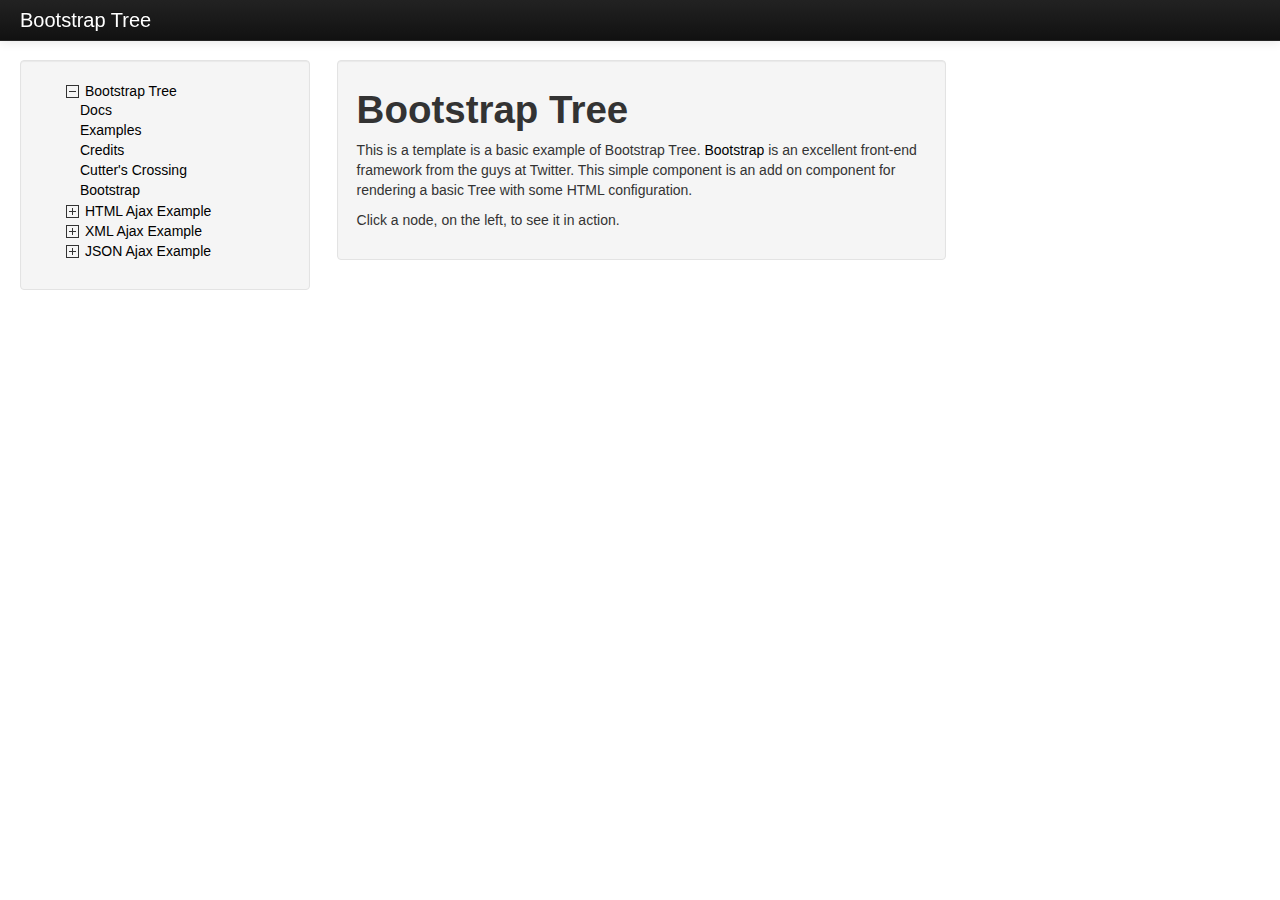
<file: static/assets/bootstrap-tree/index.html>
<!DOCTYPE html>
<html lang="en">
    <head>
        <meta charset="utf-8">
		<title>Bootstrap Tree</title>
		<meta name="viewport" content="width=device-width, initial-scale=1.0">
	    <meta name="description" content="">
	    <meta name="author" content="">
        <link href="bootstrap/css/bootstrap.min.css" rel="stylesheet">
		<link href="bootstrap-tree/css/bootstrap-tree.css" rel="stylesheet">
		<style>
body {
    padding-top: 60px;
    padding-bottom: 40px;
}
.sidebar-nav {
    padding: 9px 0;
}
		</style>
    <!-- Le HTML5 shim, for IE6-8 support of HTML5 elements -->
    <!--[if lt IE 9]>
        <script src="http://html5shim.googlecode.com/svn/trunk/html5.js"></script>
    <![endif]-->
    </head>
    <body>
        <div class="navbar navbar-inverse navbar-fixed-top">
            <div class="navbar-inner">
                <div class="container-fluid">
                    <!-- <a class="btn btn-navbar" data-toggle="collapse" data-target=".nav-collapse">
                        <span class="icon-bar"></span>
                        <span class="icon-bar"></span>
                        <span class="icon-bar"></span>
                    </a> -->
                    <a class="brand" href="##">Bootstrap Tree</a>
                    <!-- <div class="nav-collapse collapse">
                        <p class="navbar-text pull-right">
                            Logged in as <a href="#" class="navbar-link">Username</a>
                        </p>
                        <ul class="nav">
                            <li class="active"><a href="#">Home</a></li>
                            <li><a href="#about">About</a></li>
                            <li><a href="#contact">Contact</a></li>
                        </ul>
                    </div> --><!--/.nav-collapse -->
                </div>
            </div>
        </div>


        <div class="container-fluid">
            <div class="row-fluid">
                <div class="span3">
                    <div class="well">
                      <ul class="tree">
                        <li>
                          <a href="#" role="branch" class="tree-toggle" data-toggle="branch" data-value="Bootstrap_Tree">Bootstrap Tree</a>
                          <ul class="branch in">
                              <li><a href="#" role="leaf" id="nut">Docs</a></li>
                              <li><a href="#" role="leaf">Examples</a></li>
                              <li><a href="#" role="leaf">Credits</a></li>
                              <li><a href="http://www.cutterscrossing.com" role="leaf">Cutter's Crossing</a></li>
                              <li><a href="http://twitter.github.com/bootstrap" role="leaf">Bootstrap</a></li>
                          </ul>
                        </li>
                        <li><a href="htmlexample.html" role="branch" class="tree-toggle closed" data-toggle="branch" data-value="HTML_Example">HTML Ajax Example</a></li>
                        <li><a href="xmlexample.xml" role="branch" class="tree-toggle closed" data-toggle="branch" data-value="XML_Example">XML Ajax Example</a></li>
                        <li><a href="jsonexample.json" role="branch" class="tree-toggle closed" data-toggle="branch" data-value="JSON_Example">JSON Ajax Example</a></li>
                      </ul>
                    </div><!--/.well -->
                  </div><!--/span-->
                  <div class="span9" id="mainContent">
                      <div class="row-fluid">
                          <div class="well span8" id="editorArea">
                              <h1>Bootstrap Tree</h1>
                              <p>This is a template is a basic example of Bootstrap Tree. <a href="http://twitter.github.com/bootstrap/index.html">Bootstrap</a> is an excellent front-end framework from the guys at Twitter. This simple component is an add on component for rendering a basic Tree with some HTML configuration.</p>
  							<p>Click a node, on the left, to see it in action.</p>
                              <!-- <p><a class="btn btn-primary btn-large">Learn more &raquo;</a></p> -->
                          </div>
                      </div>
                      <div class="span8" id="reporter"></div>
                  </div>
            </div>
        </div>
        <script src="https://ajax.googleapis.com/ajax/libs/jquery/1.8.2/jquery.js"></script>
        <script src="bootstrap/js/bootstrap.min.js"></script>
        <script src="bootstrap-tree/js/bootstrap-tree.js"></script>
        <script src="example.js"></script>
    </body>
</html>
</file>
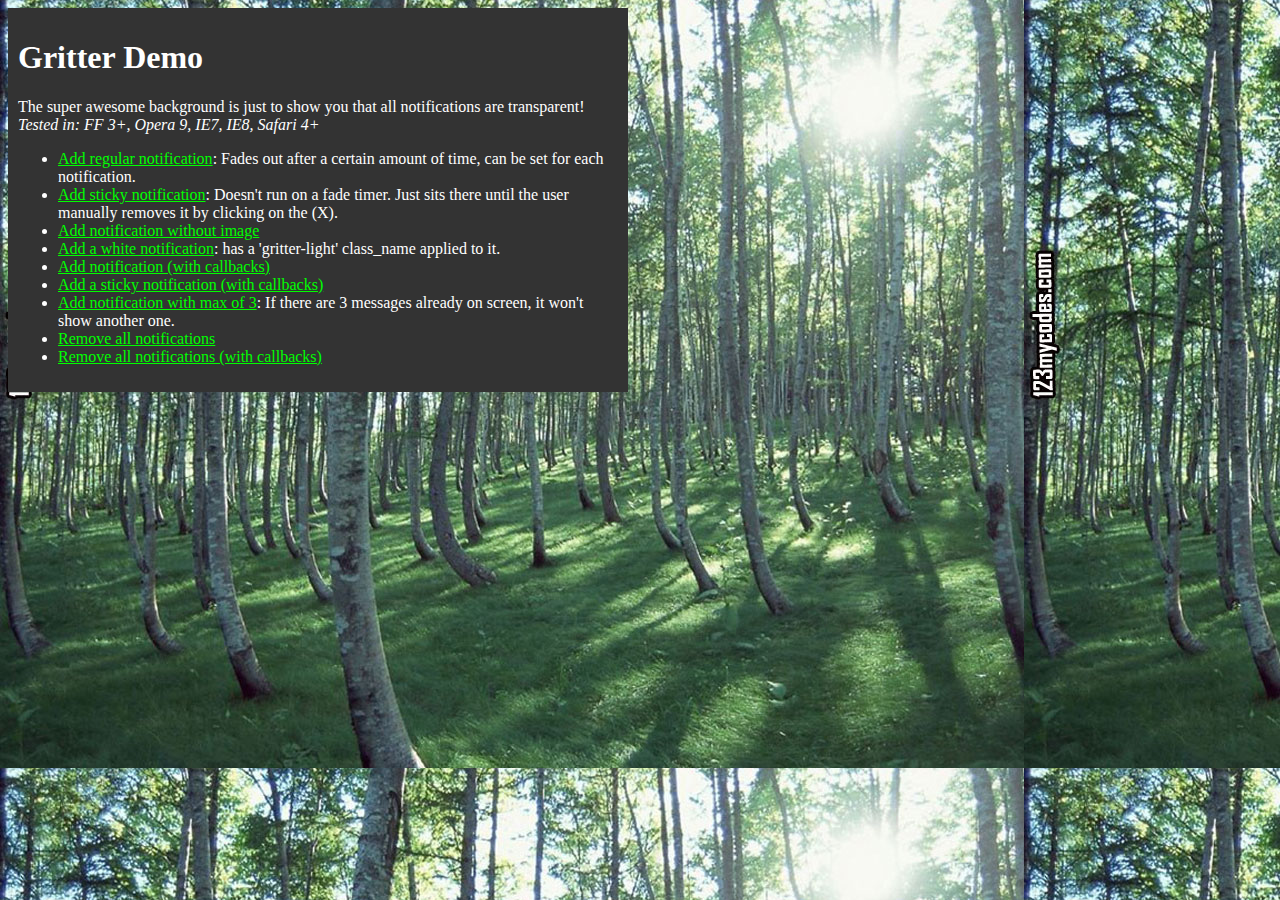
<file: static/assets/gritter/index.html>
<!DOCTYPE html PUBLIC "-//W3C//DTD XHTML 1.0 Transitional//EN" "http://www.w3.org/TR/xhtml1/DTD/xhtml1-transitional.dtd">
<html xmlns="http://www.w3.org/1999/xhtml">
<head>
<title>Gritter demo for jQuery - boedesign.com</title>
<meta http-equiv="Content-Type" content="text/html; charset=utf-8" />
<link rel="stylesheet" type="text/css" href="css/jquery.gritter.css" />
<script type="text/javascript" src="http://www.google.com/jsapi"></script>
<script type="text/javascript">google.load('jquery', '1.7.1');</script>
<script type="text/javascript" src="js/jquery.gritter.js"></script>
<style type="text/css">
	body {
		background:#222 url(images/trees.jpg);
		color:#fff;
	}
	a {
		color:#00ff00;
	}
	#container {
		width:600px;
		background:#333;
		padding:10px;
	}
</style>
</head>


<body>
<div id="container">
	<h1>Gritter Demo</h1>
	<p>
		The super awesome background is just to show you that all notifications are transparent!
		<em>Tested in: FF 3+, Opera 9, IE7, IE8, Safari 4+</em>
	</p>
	<ul>
		<li>
			<a href="#" id="add-regular">Add regular notification</a>: Fades out after a certain amount of time, can be set for each notification.
		</li>
		<li>
			<a href="#" id="add-sticky">Add sticky notification</a>: Doesn't run on a fade timer.  Just sits there until the user manually removes it by clicking on the (X).
		</li>
		<li>
			<a href="#" id="add-without-image">Add notification without image</a>
		</li>
        <li>
            <a href="#" id="add-gritter-light">Add a white notification</a>: has a 'gritter-light' class_name applied to it.
        </li>
		<li>
			<a href="#" id="add-with-callbacks">Add notification (with callbacks)</a>
		</li>
		<li>
			<a href="#" id="add-sticky-with-callbacks">Add a sticky notification (with callbacks)</a>
		</li>
        <li>
            <a href="#" id="add-max">Add notification with max of 3</a>: If there are 3 messages already on screen, it won't show another one.
        </li>
		<li>
			<a href="#" id="remove-all">Remove all notifications</a>
		</li>
		<li>
			<a href="#" id="remove-all-with-callbacks">Remove all notifications (with callbacks)</a>
		</li>
	</ul>
</div>

<script type="text/javascript">

	$(function(){

		// global setting override
        /*
		$.extend($.gritter.options, {
		    class_name: 'gritter-light', // for light notifications (can be added directly to $.gritter.add too)
		    position: 'bottom-left', // possibilities: bottom-left, bottom-right, top-left, top-right
			fade_in_speed: 100, // how fast notifications fade in (string or int)
			fade_out_speed: 100, // how fast the notices fade out
			time: 3000 // hang on the screen for...
		});
        */

		$('#add-sticky').click(function(){

			var unique_id = $.gritter.add({
				// (string | mandatory) the heading of the notification
				title: 'This is a sticky notice!',
				// (string | mandatory) the text inside the notification
				text: 'Lorem ipsum dolor sit amet, consectetur adipiscing elit. Vivamus eget tincidunt velit. Cum sociis natoque penatibus et <a href="#" style="color:#ccc">magnis dis parturient</a> montes, nascetur ridiculus mus.',
				// (string | optional) the image to display on the left
				image: 'http://s3.amazonaws.com/twitter_production/profile_images/132499022/myface_bigger.jpg',
				// (bool | optional) if you want it to fade out on its own or just sit there
				sticky: true,
				// (int | optional) the time you want it to be alive for before fading out
				time: '',
				// (string | optional) the class name you want to apply to that specific message
				class_name: 'my-sticky-class'
			});

			// You can have it return a unique id, this can be used to manually remove it later using
			/*
			setTimeout(function(){

				$.gritter.remove(unique_id, {
					fade: true,
					speed: 'slow'
				});

			}, 6000)
			*/

			return false;

		});

		$('#add-regular').click(function(){

			$.gritter.add({
				// (string | mandatory) the heading of the notification
				title: 'This is a regular notice!',
				// (string | mandatory) the text inside the notification
				text: 'This will fade out after a certain amount of time. Vivamus eget tincidunt velit. Cum sociis natoque penatibus et <a href="#" style="color:#ccc">magnis dis parturient</a> montes, nascetur ridiculus mus.',
				// (string | optional) the image to display on the left
				image: 'http://a0.twimg.com/profile_images/59268975/jquery_avatar_bigger.png',
				// (bool | optional) if you want it to fade out on its own or just sit there
				sticky: false,
				// (int | optional) the time you want it to be alive for before fading out
				time: ''
			});

			return false;

		});

        $('#add-max').click(function(){

            $.gritter.add({
                // (string | mandatory) the heading of the notification
                title: 'This is a notice with a max of 3 on screen at one time!',
                // (string | mandatory) the text inside the notification
                text: 'This will fade out after a certain amount of time. Vivamus eget tincidunt velit. Cum sociis natoque penatibus et <a href="#" style="color:#ccc">magnis dis parturient</a> montes, nascetur ridiculus mus.',
                // (string | optional) the image to display on the left
                image: 'http://a0.twimg.com/profile_images/59268975/jquery_avatar_bigger.png',
                // (bool | optional) if you want it to fade out on its own or just sit there
                sticky: false,
                // (function) before the gritter notice is opened
                before_open: function(){
                    if($('.gritter-item-wrapper').length == 3)
                    {
                        // Returning false prevents a new gritter from opening
                        return false;
                    }
                }
            });

            return false;

        });

		$('#add-without-image').click(function(){

			$.gritter.add({
				// (string | mandatory) the heading of the notification
				title: 'This is a notice without an image!',
				// (string | mandatory) the text inside the notification
				text: 'This will fade out after a certain amount of time. Vivamus eget tincidunt velit. Cum sociis natoque penatibus et <a href="#" style="color:#ccc">magnis dis parturient</a> montes, nascetur ridiculus mus.'
			});

			return false;
		});

        $('#add-gritter-light').click(function(){

            $.gritter.add({
                // (string | mandatory) the heading of the notification
                title: 'This is a light notification',
                // (string | mandatory) the text inside the notification
                text: 'Just add a "gritter-light" class_name to your $.gritter.add or globally to $.gritter.options.class_name',
                class_name: 'gritter-light'
            });

            return false;
        });

		$('#add-with-callbacks').click(function(){

			$.gritter.add({
				// (string | mandatory) the heading of the notification
				title: 'This is a notice with callbacks!',
				// (string | mandatory) the text inside the notification
				text: 'The callback is...',
				// (function | optional) function called before it opens
				before_open: function(){
					alert('I am called before it opens');
				},
				// (function | optional) function called after it opens
				after_open: function(e){
					alert("I am called after it opens: \nI am passed the jQuery object for the created Gritter element...\n" + e);
				},
				// (function | optional) function called before it closes
				before_close: function(e, manual_close){
                    var manually = (manual_close) ? 'The "X" was clicked to close me!' : '';
					alert("I am called before it closes: I am passed the jQuery object for the Gritter element... \n" + manually);
				},
				// (function | optional) function called after it closes
				after_close: function(e, manual_close){
                    var manually = (manual_close) ? 'The "X" was clicked to close me!' : '';
					alert('I am called after it closes. ' + manually);
				}
			});

			return false;
		});

		$('#add-sticky-with-callbacks').click(function(){

			$.gritter.add({
				// (string | mandatory) the heading of the notification
				title: 'This is a sticky notice with callbacks!',
				// (string | mandatory) the text inside the notification
				text: 'Sticky sticky notice.. sticky sticky notice...',
				// Stickeh!
				sticky: true,
				// (function | optional) function called before it opens
				before_open: function(){
					alert('I am a sticky called before it opens');
				},
				// (function | optional) function called after it opens
				after_open: function(e){
					alert("I am a sticky called after it opens: \nI am passed the jQuery object for the created Gritter element...\n" + e);
				},
				// (function | optional) function called before it closes
				before_close: function(e){
					alert("I am a sticky called before it closes: I am passed the jQuery object for the Gritter element... \n" + e);
				},
				// (function | optional) function called after it closes
				after_close: function(){
					alert('I am a sticky called after it closes');
				}
			});

			return false;

		});

		$("#remove-all").click(function(){

			$.gritter.removeAll();
			return false;

		});

		$("#remove-all-with-callbacks").click(function(){

			$.gritter.removeAll({
				before_close: function(e){
					alert("I am called before all notifications are closed.  I am passed the jQuery object containing all  of Gritter notifications.\n" + e);
				},
				after_close: function(){
					alert('I am called after everything has been closed.');
				}
			});
			return false;

		});


	});
</script>

</body>
</html>
</file>
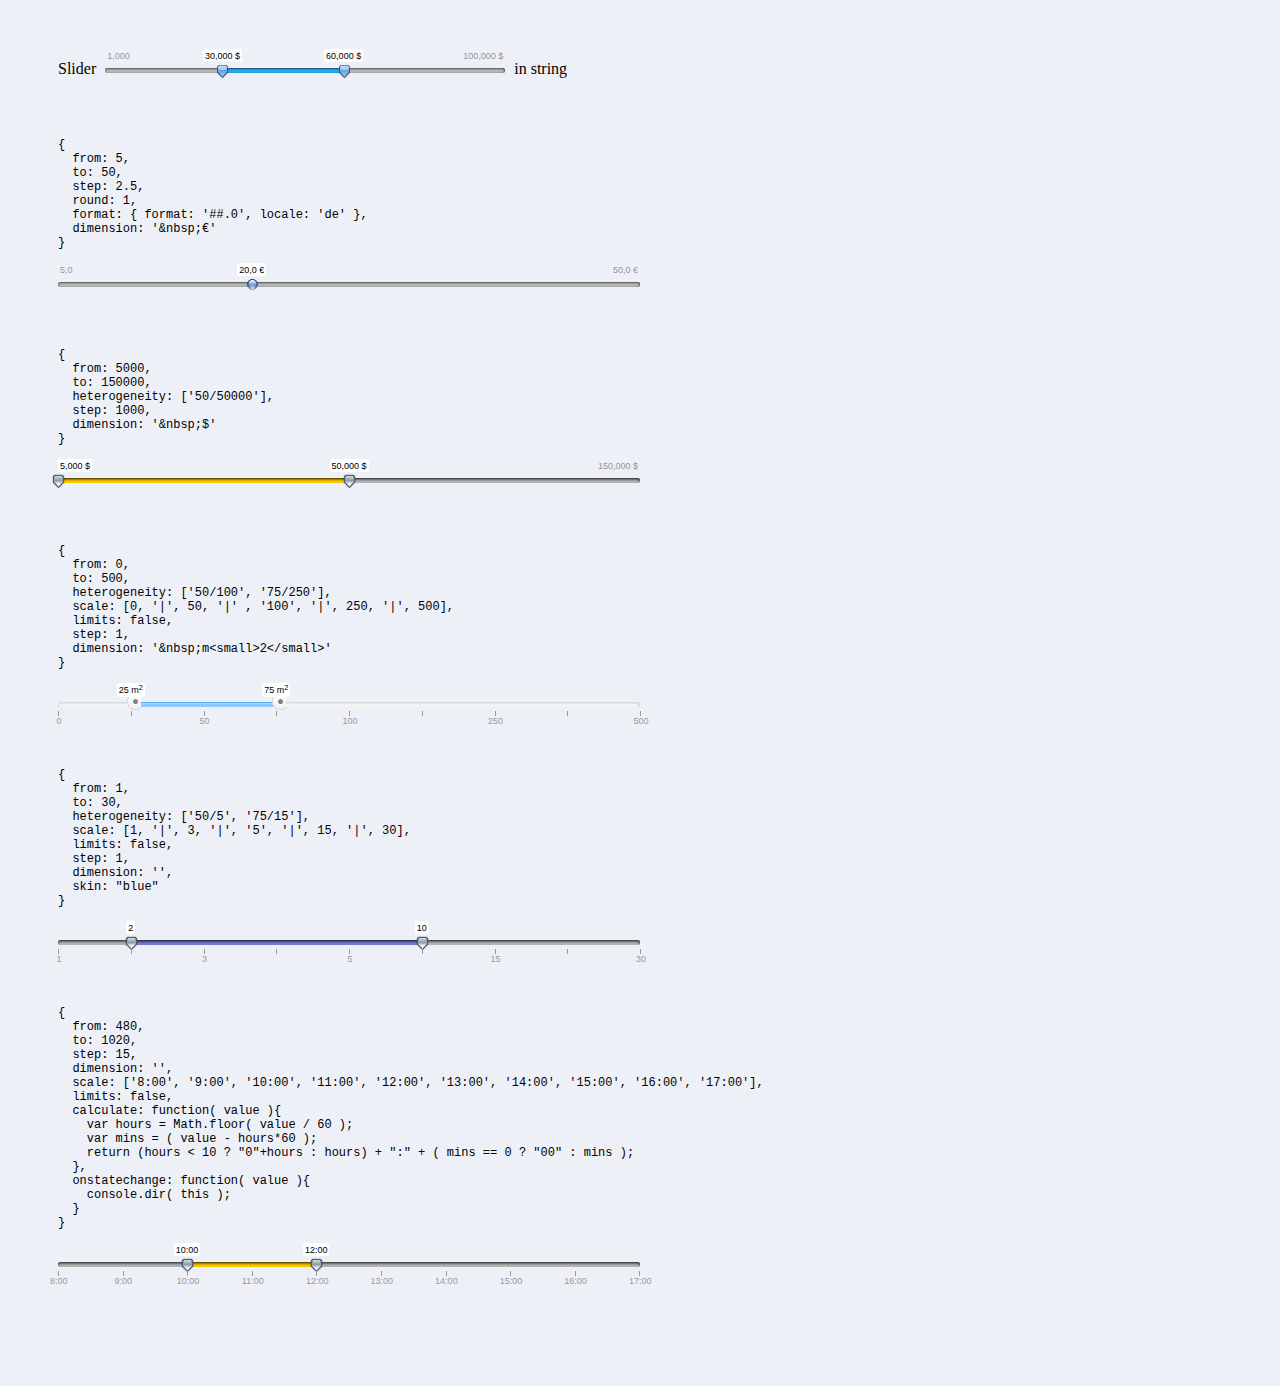
<file: static/assets/jslider/index.html>
<!DOCTYPE html PUBLIC "-//W3C//DTD XHTML 1.0 Transitional//EN" "http://www.w3.org/TR/xhtml1/DTD/xhtml1-transitional.dtd">
<html xmlns="http://www.w3.org/1999/xhtml">
<head>
	<meta http-equiv="Content-Type" content="text/html; charset=UTF-8"/>
	<title>jSlider</title>
	
	<!-- jquery.slider.min.css -->
	<link rel="stylesheet" href="css/jslider.css" type="text/css">
	<link rel="stylesheet" href="css/jslider.blue.css" type="text/css">
	<link rel="stylesheet" href="css/jslider.plastic.css" type="text/css">
	<link rel="stylesheet" href="css/jslider.round.css" type="text/css">
	<link rel="stylesheet" href="css/jslider.round.plastic.css" type="text/css">
    <!-- end -->

	<script type="text/javascript" src="js/jquery-1.7.1.js"></script>
	
	<!-- jquery.slider.min.js -->
	<script type="text/javascript" src="js/jshashtable-2.1_src.js"></script>
	<script type="text/javascript" src="js/jquery.numberformatter-1.2.3.js"></script>
	<script type="text/javascript" src="js/tmpl.js"></script>
	<script type="text/javascript" src="js/jquery.dependClass-0.1.js"></script>
	<script type="text/javascript" src="js/draggable-0.1.js"></script>
	<script type="text/javascript" src="js/jquery.slider.js"></script>
    <!-- end -->
	
	<style type="text/css" media="screen">
	  body { background: #EEF0F7; }
	 .layout { padding: 50px; font-family: Georgia, serif; }
	 .layout-slider { margin-bottom: 60px; width: 50%; }
	 .layout-slider-settings { font-size: 12px; padding-bottom: 10px; }
	 .layout-slider-settings pre { font-family: Courier; }
	</style>

</head>
<body>
  
  <div class="layout">

    <div class="layout-slider" style="width: 100%">
      Slider <span style="display: inline-block; width: 400px; padding: 0 5px;"><input id="Slider1" type="slider" name="price" value="30000.5;60000" /></span>  in string
    </div>
    <script type="text/javascript" charset="utf-8">
      jQuery("#Slider1").slider({ from: 1000, to: 100000, step: 500, smooth: true, round: 0, dimension: "&nbsp;$", skin: "plastic" });
    </script>

    <div class="layout-slider-settings">
<pre>{
  from: 5,
  to: 50,
  step: 2.5,
  round: 1,
  format: { format: '##.0', locale: 'de' },
  dimension: '&amp;nbsp;€'
}</pre>
    </div>
    <div class="layout-slider">
      <input id="SliderSingle" type="slider" name="price" value="20" />
    </div>
    <script type="text/javascript" charset="utf-8">
      jQuery("#SliderSingle").slider({ from: 5, to: 50, step: 2.5, round: 1, format: { format: '##.0', locale: 'de' }, dimension: '&nbsp;€', skin: "round" });
    </script>

    <div class="layout-slider-settings">
<pre>{
  from: 5000,
  to: 150000,
  heterogeneity: ['50/50000'],
  step: 1000,
  dimension: '&amp;nbsp;$'
}</pre>
    </div>
    <div class="layout-slider">
      <input id="Slider2" type="slider" name="price" value="5000;50000" />
    </div>
    <script type="text/javascript" charset="utf-8">
      jQuery("#Slider2").slider({ from: 5000, to: 150000, heterogeneity: ['50/50000'], step: 1000, dimension: '&nbsp;$' });
    </script>

    <div class="layout-slider-settings">
<pre>{
  from: 0,
  to: 500,
  heterogeneity: ['50/100', '75/250'],
  scale: [0, '|', 50, '|' , '100', '|', 250, '|', 500],
  limits: false,
  step: 1,
  dimension: '&amp;nbsp;m&lt;small&gt;2&lt;/small&gt;'
}</pre>
    </div>
    <div class="layout-slider">
      <input id="Slider3" type="slider" name="area" value="25;75" />
    </div>
    <script type="text/javascript" charset="utf-8">
      jQuery("#Slider3").slider({ from: 0, to: 500, heterogeneity: ['50/100', '75/250'], scale: [0, '|', 50, '|', '100', '|', 250, '|', 500], limits: false, step: 1, dimension: '&nbsp;m<small>2</small>', skin: "round_plastic" });
    </script>

    <div class="layout-slider-settings">
<pre>{
  from: 1,
  to: 30,
  heterogeneity: ['50/5', '75/15'],
  scale: [1, '|', 3, '|', '5', '|', 15, '|', 30],
  limits: false,
  step: 1,
  dimension: '',
  skin: "blue"
}</pre>
    </div>
    <div class="layout-slider">
      <input id="Slider4" type="slider" name="area" value="2;10" />
    </div>
    <script type="text/javascript" charset="utf-8">
      jQuery("#Slider4").slider({ from: 1, to: 30, heterogeneity: ['50/5', '75/15'], scale: [1, '|', 3, '|', '5', '|', 15, '|', 30], limits: false, step: 1, dimension: '', skin: "blue", callback: function( value ){ console.dir( this ); } });
    </script>


    <div class="layout-slider-settings">
<pre>{
  from: 480,
  to: 1020,
  step: 15,
  dimension: '',
  scale: ['8:00', '9:00', '10:00', '11:00', '12:00', '13:00', '14:00', '15:00', '16:00', '17:00'],
  limits: false,
  calculate: function( value ){
    var hours = Math.floor( value / 60 );
    var mins = ( value - hours*60 );
    return (hours &lt; 10 ? "0"+hours : hours) + ":" + ( mins == 0 ? "00" : mins );
  },
  onstatechange: function( value ){
    console.dir( this );
  }
}</pre>
    </div>
    <div class="layout-slider">
      <input id="Slider5" type="slider" name="area" value="600;720" />
    </div>
    <script type="text/javascript" charset="utf-8">
      
      jQuery("#Slider5").slider({ from: 480, to: 1020, step: 15, dimension: '', scale: ['8:00', '9:00', '10:00', '11:00', '12:00', '13:00', '14:00', '15:00', '16:00', '17:00'], limits: false, calculate: function( value ){
        var hours = Math.floor( value / 60 );
        var mins = ( value - hours*60 );
        return (hours < 10 ? "0"+hours : hours) + ":" + ( mins == 0 ? "00" : mins );
      }})

    </script>
    
  </div>

    
</body>
</html>
</file>
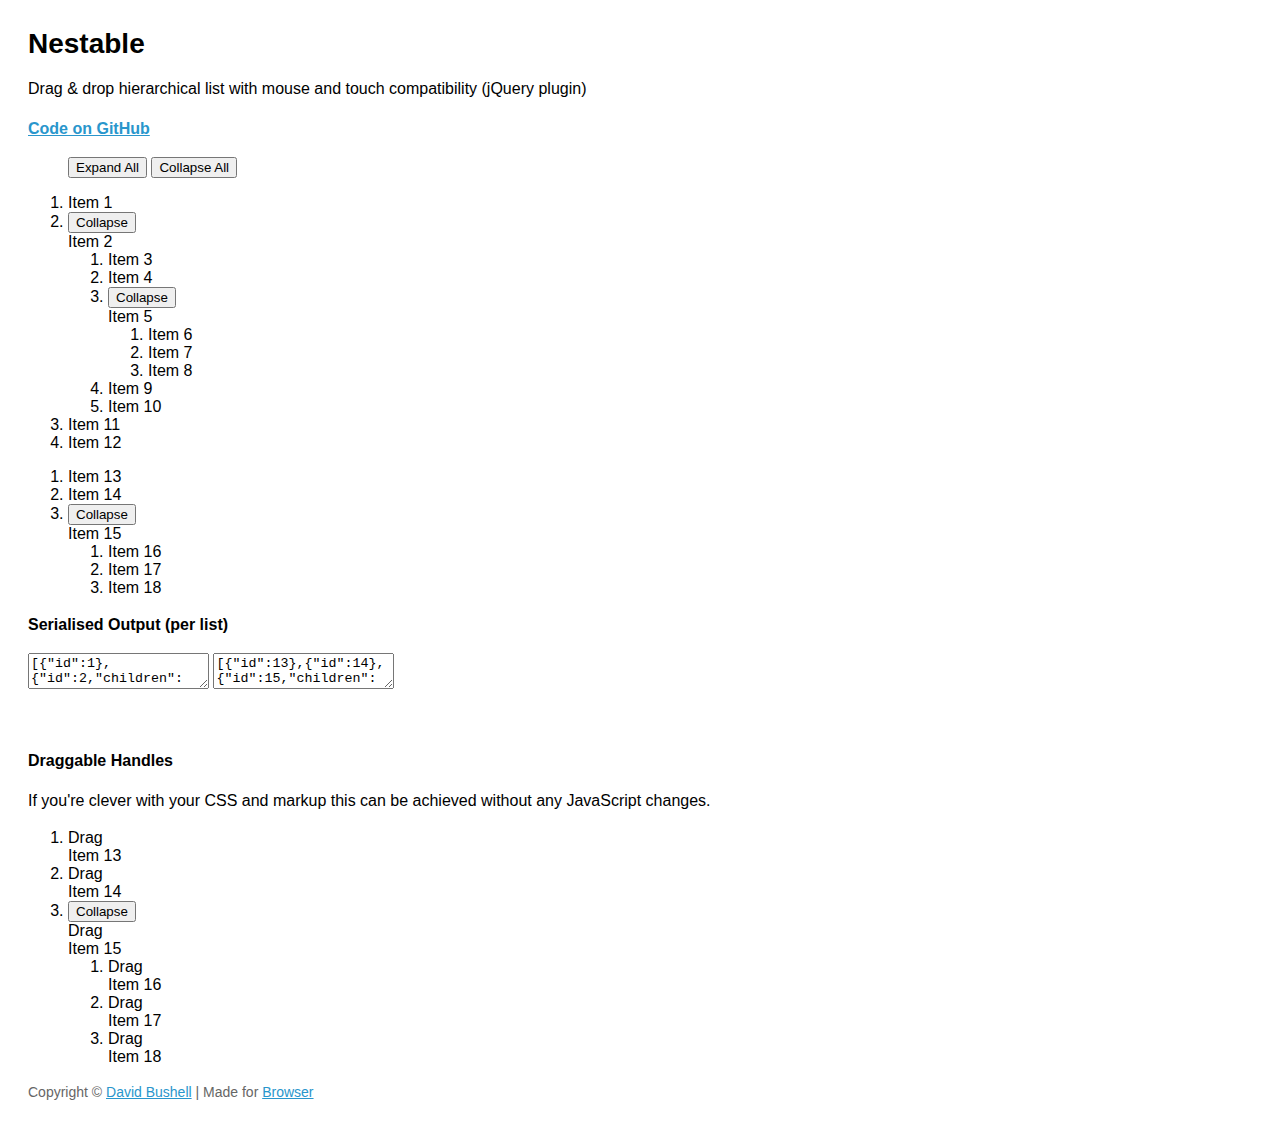
<file: static/assets/nestable/index.html>
<!DOCTYPE html>
<!--[if lt IE 7]> <html lang="en" class="lt-ie9 lt-ie8 lt-ie7"> <![endif]-->
<!--[if IE 7]>    <html lang="en" class="lt-ie9 lt-ie8"> <![endif]-->
<!--[if IE 8]>    <html lang="en" class="lt-ie9"> <![endif]-->
<!--[if IE 9]>    <html lang="en" class="ie9"> <![endif]-->
<!--[if gt IE 9]><!--> <html lang="en"> <!--<![endif]-->
<head>
    <meta charset="utf-8">
    <meta name="viewport" content="width=device-width, initial-scale=1, minimum-scale=1">
    <title>Nestable</title>
    <style type="text/css">

.cf:after { visibility: hidden; display: block; font-size: 0; content: " "; clear: both; height: 0; }
* html .cf { zoom: 1; }
*:first-child+html .cf { zoom: 1; }

html { margin: 0; padding: 0; }
body { font-size: 100%; margin: 0; padding: 1.75em; font-family: 'Helvetica Neue', Arial, sans-serif; }

h1 { font-size: 1.75em; margin: 0 0 0.6em 0; }

a { color: #2996cc; }
a:hover { text-decoration: none; }

p { line-height: 1.5em; }
.small { color: #666; font-size: 0.875em; }
.large { font-size: 1.25em; }



    </style>
</head>
<body>

    <h1>Nestable</h1>

    <p>Drag &amp; drop hierarchical list with mouse and touch compatibility (jQuery plugin)</p>

    <p><strong><a href="https://github.com/dbushell/Nestable">Code on GitHub</a></strong></p>

    <menu id="nestable-menu">
        <button type="button" data-action="expand-all">Expand All</button>
        <button type="button" data-action="collapse-all">Collapse All</button>
    </menu>

    <div class="cf nestable-lists">

        <div class="dd" id="nestable">
            <ol class="dd-list">
                <li class="dd-item" data-id="1">
                    <div class="dd-handle">Item 1</div>
                </li>
                <li class="dd-item" data-id="2">
                    <div class="dd-handle">Item 2</div>
                    <ol class="dd-list">
                        <li class="dd-item" data-id="3"><div class="dd-handle">Item 3</div></li>
                        <li class="dd-item" data-id="4"><div class="dd-handle">Item 4</div></li>
                        <li class="dd-item" data-id="5">
                            <div class="dd-handle">Item 5</div>
                            <ol class="dd-list">
                                <li class="dd-item" data-id="6"><div class="dd-handle">Item 6</div></li>
                                <li class="dd-item" data-id="7"><div class="dd-handle">Item 7</div></li>
                                <li class="dd-item" data-id="8"><div class="dd-handle">Item 8</div></li>
                            </ol>
                        </li>
                        <li class="dd-item" data-id="9"><div class="dd-handle">Item 9</div></li>
                        <li class="dd-item" data-id="10"><div class="dd-handle">Item 10</div></li>
                    </ol>
                </li>
                <li class="dd-item" data-id="11">
                    <div class="dd-handle">Item 11</div>
                </li>
                <li class="dd-item" data-id="12">
                    <div class="dd-handle">Item 12</div>
                </li>
            </ol>
        </div>

        <div class="dd" id="nestable2">
            <ol class="dd-list">
                <li class="dd-item" data-id="13">
                    <div class="dd-handle">Item 13</div>
                </li>
                <li class="dd-item" data-id="14">
                    <div class="dd-handle">Item 14</div>
                </li>
                <li class="dd-item" data-id="15">
                    <div class="dd-handle">Item 15</div>
                    <ol class="dd-list">
                        <li class="dd-item" data-id="16"><div class="dd-handle">Item 16</div></li>
                        <li class="dd-item" data-id="17"><div class="dd-handle">Item 17</div></li>
                        <li class="dd-item" data-id="18"><div class="dd-handle">Item 18</div></li>
                    </ol>
                </li>
            </ol>
        </div>

    </div>

    <p><strong>Serialised Output (per list)</strong></p>

    <textarea id="nestable-output"></textarea>
    <textarea id="nestable2-output"></textarea>

    <p>&nbsp;</p>

    <div class="cf nestable-lists">

    <p><strong>Draggable Handles</strong></p>

    <p>If you're clever with your CSS and markup this can be achieved without any JavaScript changes.</p>

        <div class="dd" id="nestable3">
            <ol class="dd-list">
                <li class="dd-item dd3-item" data-id="13">
                    <div class="dd-handle dd3-handle">Drag</div><div class="dd3-content">Item 13</div>
                </li>
                <li class="dd-item dd3-item" data-id="14">
                    <div class="dd-handle dd3-handle">Drag</div><div class="dd3-content">Item 14</div>
                </li>
                <li class="dd-item dd3-item" data-id="15">
                    <div class="dd-handle dd3-handle">Drag</div><div class="dd3-content">Item 15</div>
                    <ol class="dd-list">
                        <li class="dd-item dd3-item" data-id="16">
                            <div class="dd-handle dd3-handle">Drag</div><div class="dd3-content">Item 16</div>
                        </li>
                        <li class="dd-item dd3-item" data-id="17">
                            <div class="dd-handle dd3-handle">Drag</div><div class="dd3-content">Item 17</div>
                        </li>
                        <li class="dd-item dd3-item" data-id="18">
                            <div class="dd-handle dd3-handle">Drag</div><div class="dd3-content">Item 18</div>
                        </li>
                    </ol>
                </li>
            </ol>
        </div>

    </div>

    <p class="small">Copyright &copy; <a href="http://dbushell.com/">David Bushell</a> | Made for <a href="http://www.browserlondon.com/">Browser</a></p>

<script src="http://ajax.googleapis.com/ajax/libs/jquery/1.7.2/jquery.min.js"></script>
<script src="jquery.nestable.js"></script>
<script>

$(document).ready(function()
{

    var updateOutput = function(e)
    {
        var list   = e.length ? e : $(e.target),
            output = list.data('output');
        if (window.JSON) {
            output.val(window.JSON.stringify(list.nestable('serialize')));//, null, 2));
        } else {
            output.val('JSON browser support required for this demo.');
        }
    };

    // activate Nestable for list 1
    $('#nestable').nestable({
        group: 1
    })
    .on('change', updateOutput);
    
    // activate Nestable for list 2
    $('#nestable2').nestable({
        group: 1
    })
    .on('change', updateOutput);

    // output initial serialised data
    updateOutput($('#nestable').data('output', $('#nestable-output')));
    updateOutput($('#nestable2').data('output', $('#nestable2-output')));

    $('#nestable-menu').on('click', function(e)
    {
        var target = $(e.target),
            action = target.data('action');
        if (action === 'expand-all') {
            $('.dd').nestable('expandAll');
        }
        if (action === 'collapse-all') {
            $('.dd').nestable('collapseAll');
        }
    });

    $('#nestable3').nestable();

});
</script>
</body>
</html>
</file>
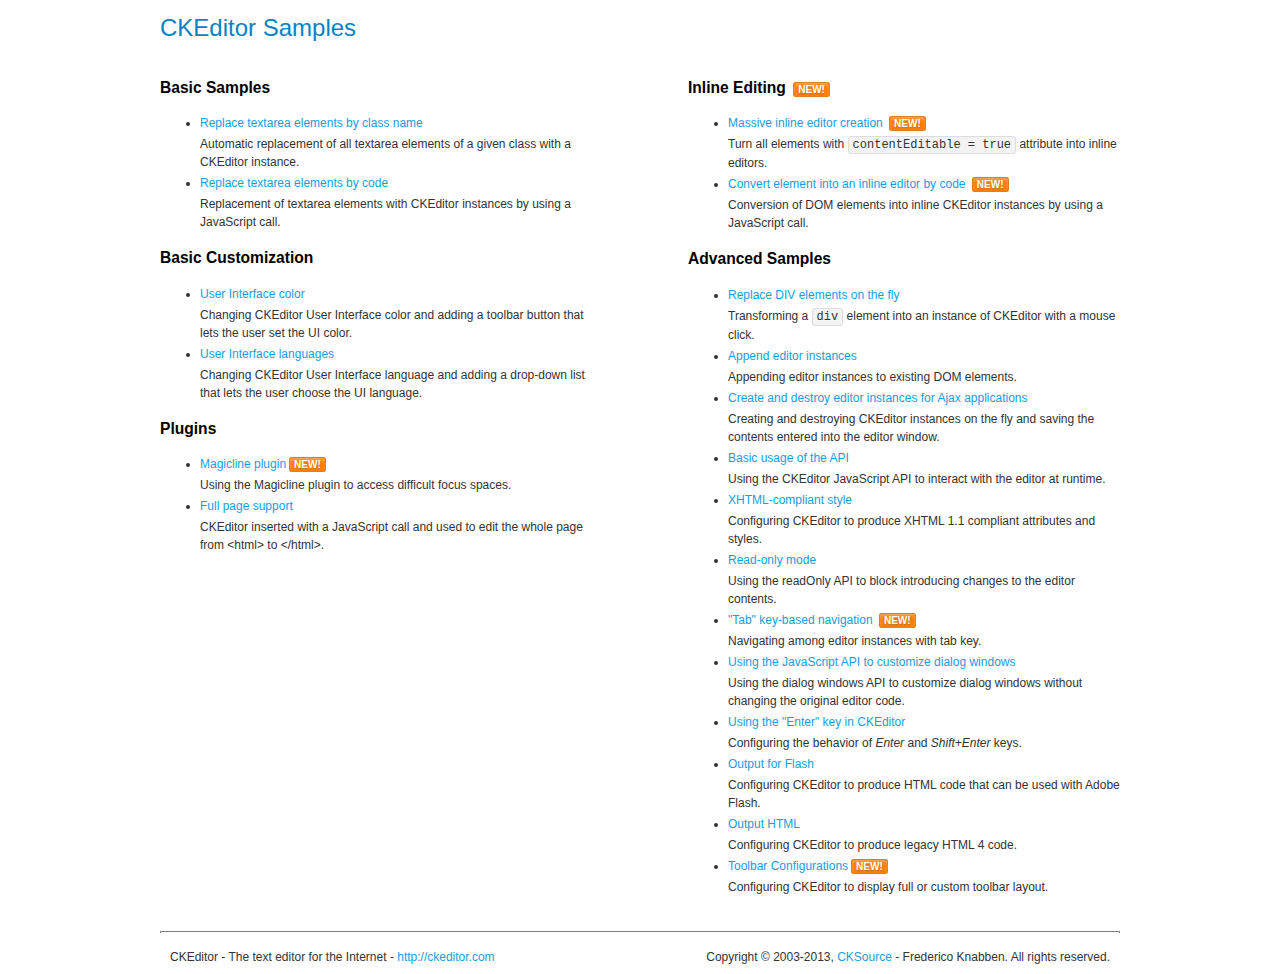
<file: static/assets/ckeditor/samples/index.html>
<!DOCTYPE html>
<!--
Copyright (c) 2003-2013, CKSource - Frederico Knabben. All rights reserved.
For licensing, see LICENSE.html or http://ckeditor.com/license
-->
<html>
<head>
	<title>CKEditor Samples</title>
	<meta charset="utf-8">
	<link rel="stylesheet" href="sample.css">
</head>
<body>
	<h1 class="samples">
		CKEditor Samples
	</h1>
	<div class="twoColumns">
		<div class="twoColumnsLeft">
			<h2 class="samples">
				Basic Samples
			</h2>
			<dl class="samples">
				<dt><a class="samples" href="replacebyclass.html">Replace textarea elements by class name</a></dt>
				<dd>Automatic replacement of all textarea elements of a given class with a CKEditor instance.</dd>

				<dt><a class="samples" href="replacebycode.html">Replace textarea elements by code</a></dt>
				<dd>Replacement of textarea elements with CKEditor instances by using a JavaScript call.</dd>
			</dl>

			<h2 class="samples">
				Basic Customization
			</h2>
			<dl class="samples">
				<dt><a class="samples" href="uicolor.html">User Interface color</a></dt>
				<dd>Changing CKEditor User Interface color and adding a toolbar button that lets the user set the UI color.</dd>

				<dt><a class="samples" href="uilanguages.html">User Interface languages</a></dt>
				<dd>Changing CKEditor User Interface language and adding a drop-down list that lets the user choose the UI language.</dd>
			</dl>


			<h2 class="samples">Plugins</h2>
<dl class="samples">
<dt><a class="samples" href="plugins/magicline/magicline.html">Magicline plugin</a><span class="new">New!</span></dt>
<dd>Using the Magicline plugin to access difficult focus spaces.</dd>

<dt><a class="samples" href="plugins/wysiwygarea/fullpage.html">Full page support</a></dt>
<dd>CKEditor inserted with a JavaScript call and used to edit the whole page from &lt;html&gt; to &lt;/html&gt;.</dd>
</dl>
		</div>
		<div class="twoColumnsRight">
			<h2 class="samples">
				Inline Editing <span class="new">New!</span>
			</h2>
			<dl class="samples">
				<dt><a class="samples" href="inlineall.html">Massive inline editor creation</a> <span class="new">New!</span></dt>
				<dd>Turn all elements with <code>contentEditable = true</code> attribute into inline editors.</dd>

				<dt><a class="samples" href="inlinebycode.html">Convert element into an inline editor by code</a> <span class="new">New!</span></dt>
				<dd>Conversion of DOM elements into inline CKEditor instances by using a JavaScript call.</dd>

				
			</dl>

			<h2 class="samples">
				Advanced Samples
			</h2>
			<dl class="samples">
				<dt><a class="samples" href="divreplace.html">Replace DIV elements on the fly</a></dt>
				<dd>Transforming a <code>div</code> element into an instance of CKEditor with a mouse click.</dd>

				<dt><a class="samples" href="appendto.html">Append editor instances</a></dt>
				<dd>Appending editor instances to existing DOM elements.</dd>

				<dt><a class="samples" href="ajax.html">Create and destroy editor instances for Ajax applications</a></dt>
				<dd>Creating and destroying CKEditor instances on the fly and saving the contents entered into the editor window.</dd>

				<dt><a class="samples" href="api.html">Basic usage of the API</a></dt>
				<dd>Using the CKEditor JavaScript API to interact with the editor at runtime.</dd>

				<dt><a class="samples" href="xhtmlstyle.html">XHTML-compliant style</a></dt>
				<dd>Configuring CKEditor to produce XHTML 1.1 compliant attributes and styles.</dd>

				<dt><a class="samples" href="readonly.html">Read-only mode</a></dt>
				<dd>Using the readOnly API to block introducing changes to the editor contents.</dd>

				<dt><a class="samples" href="tabindex.html">"Tab" key-based navigation</a> <span class="new">New!</span></dt>
				<dd>Navigating among editor instances with tab key.</dd>


				
<dt><a class="samples" href="plugins/dialog/dialog.html">Using the JavaScript API to customize dialog windows</a></dt>
<dd>Using the dialog windows API to customize dialog windows without changing the original editor code.</dd>

<dt><a class="samples" href="plugins/enterkey/enterkey.html">Using the &quot;Enter&quot; key in CKEditor</a></dt>
<dd>Configuring the behavior of <em>Enter</em> and <em>Shift+Enter</em> keys.</dd>

<dt><a class="samples" href="plugins/htmlwriter/outputforflash.html">Output for Flash</a></dt>
<dd>Configuring CKEditor to produce HTML code that can be used with Adobe Flash.</dd>

<dt><a class="samples" href="plugins/htmlwriter/outputhtml.html">Output HTML</a></dt>
<dd>Configuring CKEditor to produce legacy HTML 4 code.</dd>

<dt><a class="samples" href="plugins/toolbar/toolbar.html">Toolbar Configurations</a><span class="new">New!</span></dt>
<dd>Configuring CKEditor to display full or custom toolbar layout.</dd>

			</dl>
		</div>
	</div>
	<div id="footer">
		<hr>
		<p>
			CKEditor - The text editor for the Internet - <a class="samples" href="http://ckeditor.com/">http://ckeditor.com</a>
		</p>
		<p id="copy">
			Copyright &copy; 2003-2013, <a class="samples" href="http://cksource.com/">CKSource</a> - Frederico Knabben. All rights reserved.
		</p>
	</div>
</body>
</html>
</file>
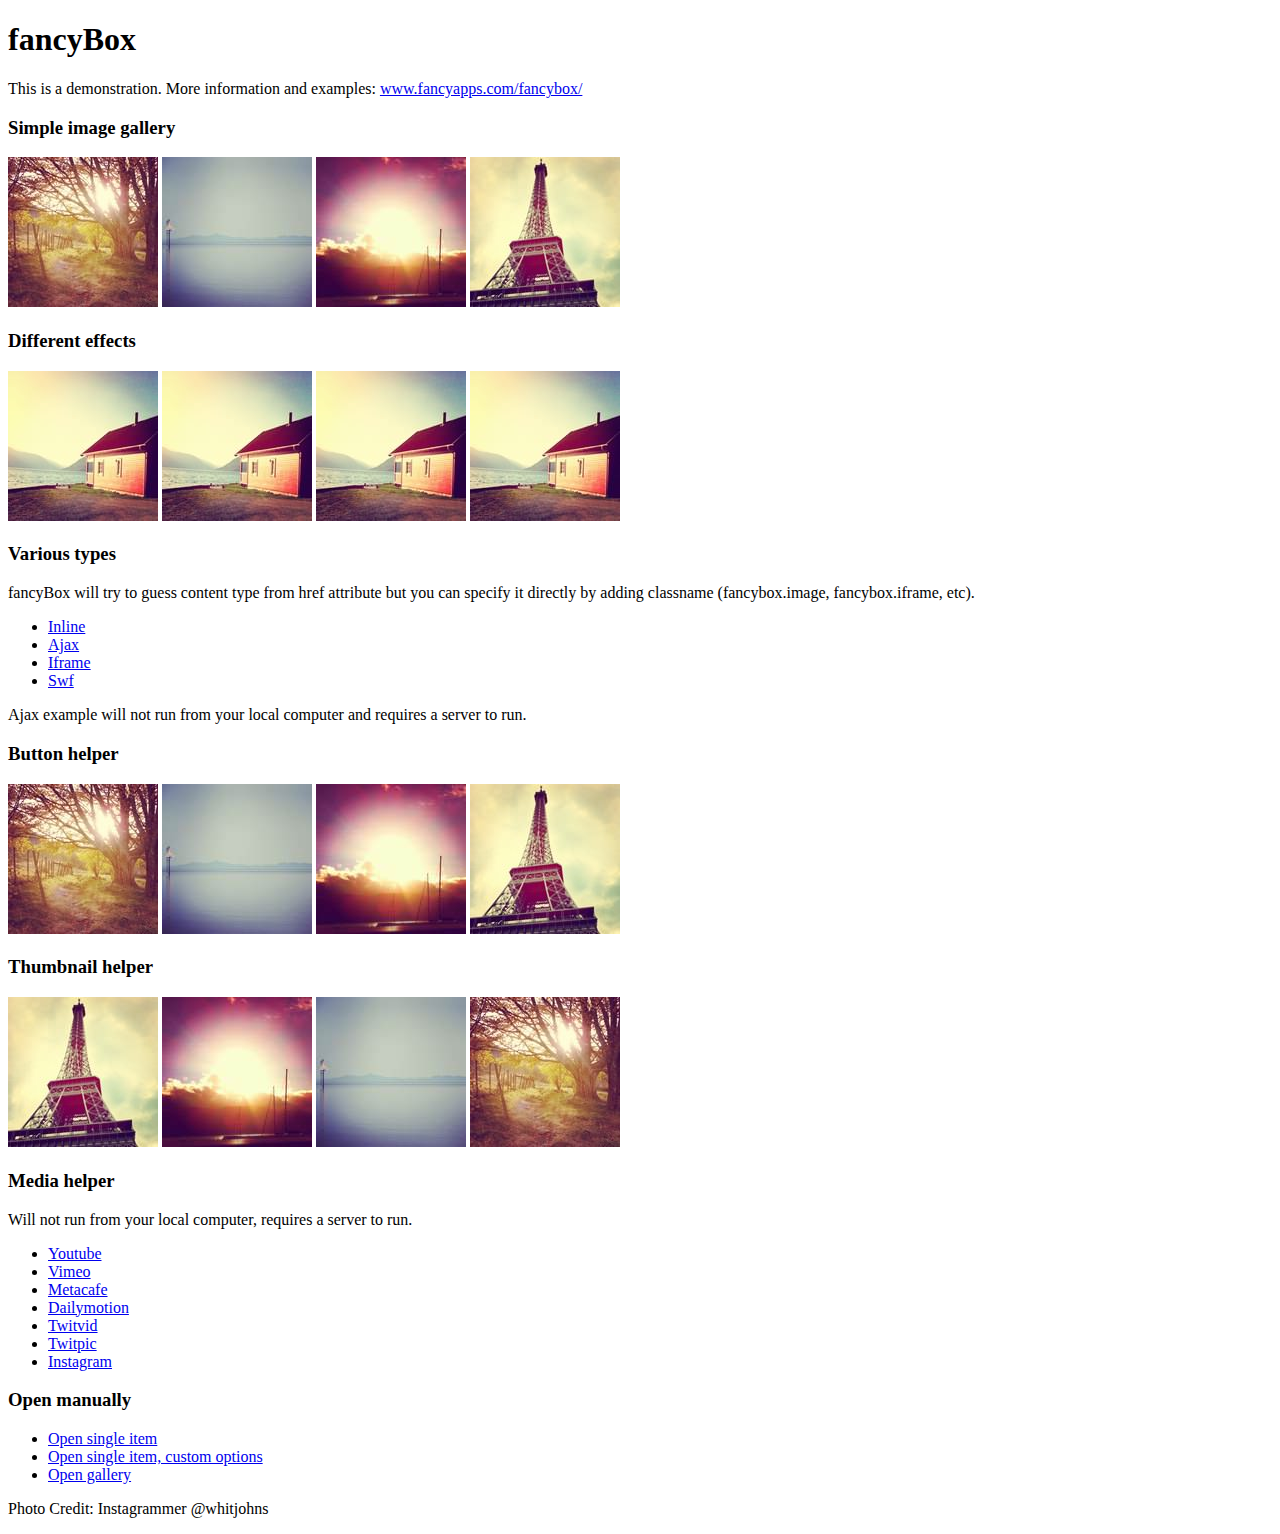
<file: static/assets/fancybox/demo/index.html>
<!DOCTYPE html>
<html>
<head>
	<title>fancyBox - Fancy jQuery Lightbox Alternative | Demonstration</title>
	<meta http-equiv="Content-Type" content="text/html; charset=UTF-8" />

	<!-- Add jQuery library -->
	<script type="text/javascript" src="../lib/jquery-1.8.2.min.js"></script>

	<!-- Add mousewheel plugin (this is optional) -->
	<script type="text/javascript" src="../lib/jquery.mousewheel-3.0.6.pack.js"></script>

	<!-- Add fancyBox main JS and CSS files -->
	<script type="text/javascript" src="../source/jquery.fancybox.js?v=2.1.3"></script>
	<link rel="stylesheet" type="text/css" href="../source/jquery.fancybox.css?v=2.1.2" media="screen" />

	<!-- Add Button helper (this is optional) -->
	<link rel="stylesheet" type="text/css" href="../source/helpers/jquery.fancybox-buttons.css?v=1.0.5" />
	<script type="text/javascript" src="../source/helpers/jquery.fancybox-buttons.js?v=1.0.5"></script>

	<!-- Add Thumbnail helper (this is optional) -->
	<link rel="stylesheet" type="text/css" href="../source/helpers/jquery.fancybox-thumbs.css?v=1.0.7" />
	<script type="text/javascript" src="../source/helpers/jquery.fancybox-thumbs.js?v=1.0.7"></script>

	<!-- Add Media helper (this is optional) -->
	<script type="text/javascript" src="../source/helpers/jquery.fancybox-media.js?v=1.0.5"></script>

	<script type="text/javascript">
		$(document).ready(function() {
			/*
			 *  Simple image gallery. Uses default settings
			 */

			$('.fancybox').fancybox();

			/*
			 *  Different effects
			 */

			// Change title type, overlay closing speed
			$(".fancybox-effects-a").fancybox({
				helpers: {
					title : {
						type : 'outside'
					},
					overlay : {
						speedOut : 0
					}
				}
			});

			// Disable opening and closing animations, change title type
			$(".fancybox-effects-b").fancybox({
				openEffect  : 'none',
				closeEffect	: 'none',

				helpers : {
					title : {
						type : 'over'
					}
				}
			});

			// Set custom style, close if clicked, change title type and overlay color
			$(".fancybox-effects-c").fancybox({
				wrapCSS    : 'fancybox-custom',
				closeClick : true,

				openEffect : 'none',

				helpers : {
					title : {
						type : 'inside'
					},
					overlay : {
						css : {
							'background' : 'rgba(238,238,238,0.85)'
						}
					}
				}
			});

			// Remove padding, set opening and closing animations, close if clicked and disable overlay
			$(".fancybox-effects-d").fancybox({
				padding: 0,

				openEffect : 'elastic',
				openSpeed  : 150,

				closeEffect : 'elastic',
				closeSpeed  : 150,

				closeClick : true,

				helpers : {
					overlay : null
				}
			});

			/*
			 *  Button helper. Disable animations, hide close button, change title type and content
			 */

			$('.fancybox-buttons').fancybox({
				openEffect  : 'none',
				closeEffect : 'none',

				prevEffect : 'none',
				nextEffect : 'none',

				closeBtn  : false,

				helpers : {
					title : {
						type : 'inside'
					},
					buttons	: {}
				},

				afterLoad : function() {
					this.title = 'Image ' + (this.index + 1) + ' of ' + this.group.length + (this.title ? ' - ' + this.title : '');
				}
			});


			/*
			 *  Thumbnail helper. Disable animations, hide close button, arrows and slide to next gallery item if clicked
			 */

			$('.fancybox-thumbs').fancybox({
				prevEffect : 'none',
				nextEffect : 'none',

				closeBtn  : false,
				arrows    : false,
				nextClick : true,

				helpers : {
					thumbs : {
						width  : 50,
						height : 50
					}
				}
			});

			/*
			 *  Media helper. Group items, disable animations, hide arrows, enable media and button helpers.
			*/
			$('.fancybox-media')
				.attr('rel', 'media-gallery')
				.fancybox({
					openEffect : 'none',
					closeEffect : 'none',
					prevEffect : 'none',
					nextEffect : 'none',

					arrows : false,
					helpers : {
						media : {},
						buttons : {}
					}
				});

			/*
			 *  Open manually
			 */

			$("#fancybox-manual-a").click(function() {
				$.fancybox.open('1_b.jpg');
			});

			$("#fancybox-manual-b").click(function() {
				$.fancybox.open({
					href : 'iframe.html',
					type : 'iframe',
					padding : 5
				});
			});

			$("#fancybox-manual-c").click(function() {
				$.fancybox.open([
					{
						href : '1_b.jpg',
						title : 'My title'
					}, {
						href : '2_b.jpg',
						title : '2nd title'
					}, {
						href : '3_b.jpg'
					}
				], {
					helpers : {
						thumbs : {
							width: 75,
							height: 50
						}
					}
				});
			});


		});
	</script>
	<style type="text/css">
		.fancybox-custom .fancybox-skin {
			box-shadow: 0 0 50px #222;
		}
	</style>
</head>
<body>
	<h1>fancyBox</h1>

	<p>This is a demonstration. More information and examples: <a href="http://fancyapps.com/fancybox/">www.fancyapps.com/fancybox/</a></p>

	<h3>Simple image gallery</h3>
	<p>
		<a class="fancybox" href="1_b.jpg" data-fancybox-group="gallery" title="Lorem ipsum dolor sit amet"><img src="1_s.jpg" alt="" /></a>

		<a class="fancybox" href="2_b.jpg" data-fancybox-group="gallery" title="Etiam quis mi eu elit temp"><img src="2_s.jpg" alt="" /></a>

		<a class="fancybox" href="3_b.jpg" data-fancybox-group="gallery" title="Cras neque mi, semper leon"><img src="3_s.jpg" alt="" /></a>

		<a class="fancybox" href="4_b.jpg" data-fancybox-group="gallery" title="Sed vel sapien vel sem uno"><img src="4_s.jpg" alt="" /></a>
	</p>

	<h3>Different effects</h3>
	<p>
		<a class="fancybox-effects-a" href="5_b.jpg" title="Lorem ipsum dolor sit amet, consectetur adipiscing elit"><img src="5_s.jpg" alt="" /></a>

		<a class="fancybox-effects-b" href="5_b.jpg" title="Lorem ipsum dolor sit amet, consectetur adipiscing elit"><img src="5_s.jpg" alt="" /></a>

		<a class="fancybox-effects-c" href="5_b.jpg" title="Lorem ipsum dolor sit amet, consectetur adipiscing elit"><img src="5_s.jpg" alt="" /></a>

		<a class="fancybox-effects-d" href="5_b.jpg" title="Lorem ipsum dolor sit amet, consectetur adipiscing elit"><img src="5_s.jpg" alt="" /></a>
	</p>

	<h3>Various types</h3>
	<p>
		fancyBox will try to guess content type from href attribute but you can specify it directly by adding classname (fancybox.image, fancybox.iframe, etc).
	</p>
	<ul>
		<li><a class="fancybox" href="#inline1" title="Lorem ipsum dolor sit amet">Inline</a></li>
		<li><a class="fancybox fancybox.ajax" href="ajax.txt">Ajax</a></li>
		<li><a class="fancybox fancybox.iframe" href="iframe.html">Iframe</a></li>
		<li><a class="fancybox" href="http://www.adobe.com/jp/events/cs3_web_edition_tour/swfs/perform.swf">Swf</a></li>
	</ul>

	<div id="inline1" style="width:400px;display: none;">
		<h3>Etiam quis mi eu elit</h3>
		<p>
			Lorem ipsum dolor sit amet, consectetur adipiscing elit. Etiam quis mi eu elit tempor facilisis id et neque. Nulla sit amet sem sapien. Vestibulum imperdiet porta ante ac ornare. Nulla et lorem eu nibh adipiscing ultricies nec at lacus. Cras laoreet ultricies sem, at blandit mi eleifend aliquam. Nunc enim ipsum, vehicula non pretium varius, cursus ac tortor. Vivamus fringilla congue laoreet. Quisque ultrices sodales orci, quis rhoncus justo auctor in. Phasellus dui eros, bibendum eu feugiat ornare, faucibus eu mi. Nunc aliquet tempus sem, id aliquam diam varius ac. Maecenas nisl nunc, molestie vitae eleifend vel, iaculis sed magna. Aenean tempus lacus vitae orci posuere porttitor eget non felis. Donec lectus elit, aliquam nec eleifend sit amet, vestibulum sed nunc.
		</p>
	</div>

	<p>
		Ajax example will not run from your local computer and requires a server to run.
	</p>

	<h3>Button helper</h3>
	<p>
		<a class="fancybox-buttons" data-fancybox-group="button" href="1_b.jpg"><img src="1_s.jpg" alt="" /></a>

		<a class="fancybox-buttons" data-fancybox-group="button" href="2_b.jpg"><img src="2_s.jpg" alt="" /></a>

		<a class="fancybox-buttons" data-fancybox-group="button" href="3_b.jpg"><img src="3_s.jpg" alt="" /></a>

		<a class="fancybox-buttons" data-fancybox-group="button" href="4_b.jpg"><img src="4_s.jpg" alt="" /></a>
	</p>

	<h3>Thumbnail helper</h3>
	<p>
		<a class="fancybox-thumbs" data-fancybox-group="thumb" href="4_b.jpg"><img src="4_s.jpg" alt="" /></a>

		<a class="fancybox-thumbs" data-fancybox-group="thumb" href="3_b.jpg"><img src="3_s.jpg" alt="" /></a>

		<a class="fancybox-thumbs" data-fancybox-group="thumb" href="2_b.jpg"><img src="2_s.jpg" alt="" /></a>

		<a class="fancybox-thumbs" data-fancybox-group="thumb" href="1_b.jpg"><img src="1_s.jpg" alt="" /></a>
	</p>

	<h3>Media helper</h3>
	<p>
		Will not run from your local computer, requires a server to run.
	</p>

	<ul>
		<li><a class="fancybox-media" href="http://www.youtube.com/watch?v=opj24KnzrWo">Youtube</a></li>
		<li><a class="fancybox-media" href="http://vimeo.com/25634903">Vimeo</a></li>
		<li><a class="fancybox-media" href="http://www.metacafe.com/watch/7635964/">Metacafe</a></li>
		<li><a class="fancybox-media" href="http://www.dailymotion.com/video/xoeylt_electric-guest-this-head-i-hold_music">Dailymotion</a></li>
		<li><a class="fancybox-media" href="http://twitvid.com/QY7MD">Twitvid</a></li>
		<li><a class="fancybox-media" href="http://twitpic.com/7p93st">Twitpic</a></li>
		<li><a class="fancybox-media" href="http://instagr.am/p/IejkuUGxQn">Instagram</a></li>
	</ul>

	<h3>Open manually</h3>
	<ul>
		<li><a id="fancybox-manual-a" href="javascript:;">Open single item</a></li>
		<li><a id="fancybox-manual-b" href="javascript:;">Open single item, custom options</a></li>
		<li><a id="fancybox-manual-c" href="javascript:;">Open gallery</a></li>
	</ul>

	<p>
		Photo Credit: Instagrammer @whitjohns
	</p>
</body>
</html>
</file>
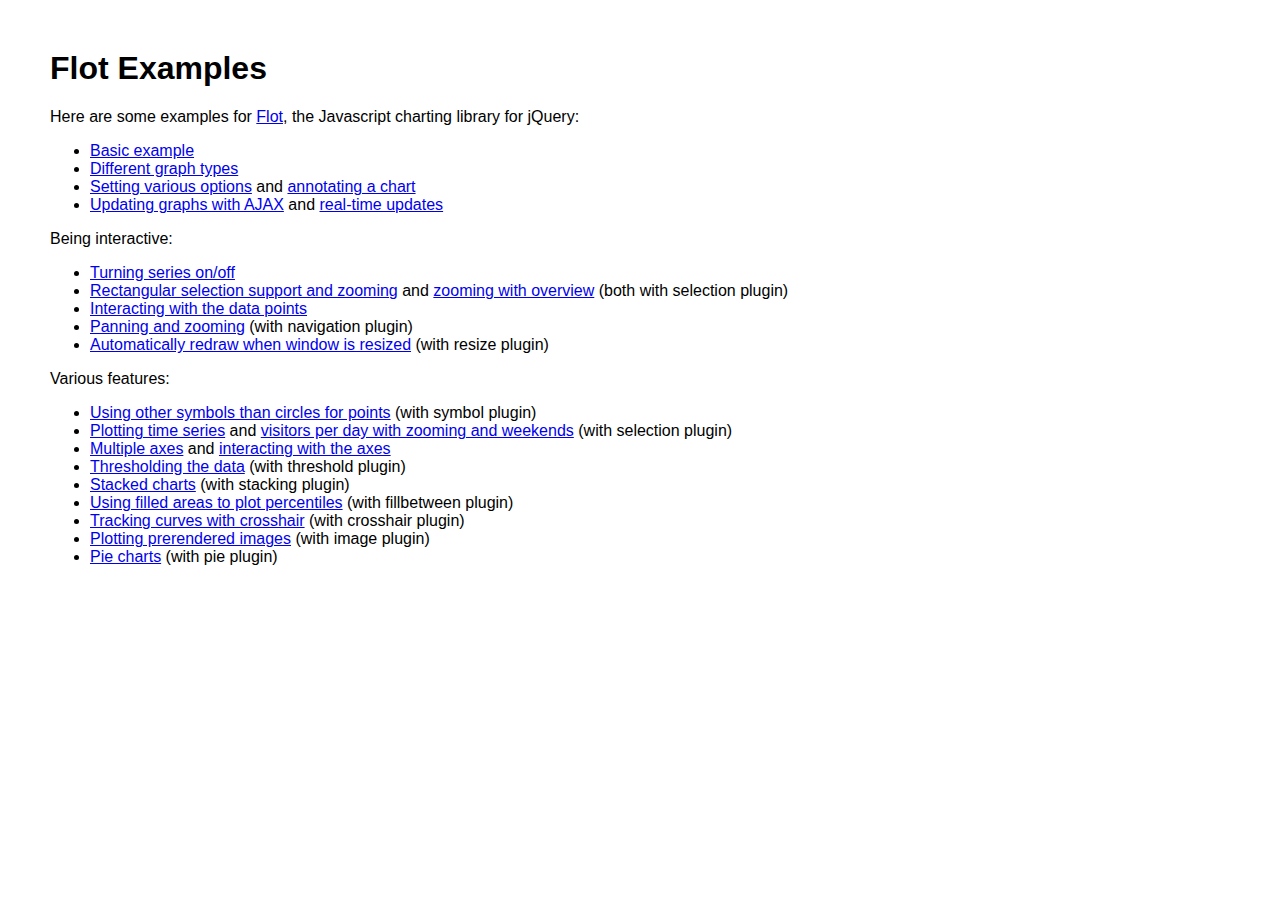
<file: static/assets/flot/examples/index.html>
<!DOCTYPE HTML PUBLIC "-//W3C//DTD HTML 4.01 Transitional//EN" "http://www.w3.org/TR/html4/loose.dtd">
<html>
 <head>
    <meta http-equiv="Content-Type" content="text/html; charset=utf-8">
    <title>Flot Examples</title>
    <link href="layout.css" rel="stylesheet" type="text/css">
 </head>
 <body>
    <h1>Flot Examples</h1>

    <p>Here are some examples for <a href="http://code.google.com/p/flot/">Flot</a>, the Javascript charting library for jQuery:</p>

    <ul>
      <li><a href="basic.html">Basic example</a></li>
      <li><a href="graph-types.html">Different graph types</a></li>
      <li><a href="setting-options.html">Setting various options</a> and <a href="annotating.html">annotating a chart</a></li>
      <li><a href="ajax.html">Updating graphs with AJAX</a> and <a href="realtime.html">real-time updates</a></li>
    </ul>

    <p>Being interactive:</p>
    
    <ul>
      <li><a href="turning-series.html">Turning series on/off</a></li>
      <li><a href="selection.html">Rectangular selection support and zooming</a> and <a href="zooming.html">zooming with overview</a> (both with selection plugin)</li>
      <li><a href="interacting.html">Interacting with the data points</a></li>
      <li><a href="navigate.html">Panning and zooming</a> (with navigation plugin)</li>
      <li><a href="resize.html">Automatically redraw when window is resized</a> (with resize plugin)</li>
    </ul>

    <p>Various features:</p>
    
    <ul>
      <li><a href="symbols.html">Using other symbols than circles for points</a> (with symbol plugin)</li>
      <li><a href="time.html">Plotting time series</a> and <a href="visitors.html">visitors per day with zooming and weekends</a> (with selection plugin)</li>
      <li><a href="multiple-axes.html">Multiple axes</a> and <a href="interacting-axes.html">interacting with the axes</a></li>
      <li><a href="thresholding.html">Thresholding the data</a> (with threshold plugin)</li>
      <li><a href="stacking.html">Stacked charts</a> (with stacking plugin)</li>
      <li><a href="percentiles.html">Using filled areas to plot percentiles</a> (with fillbetween plugin)</li>
      <li><a href="tracking.html">Tracking curves with crosshair</a> (with crosshair plugin)</li>
      <li><a href="image.html">Plotting prerendered images</a> (with image plugin)</li>
      <li><a href="pie.html">Pie charts</a> (with pie plugin)</li>
    </ul>
 </body>
</html>
</file>
<file: static/assets/jslider/css/jslider.css>
.jslider .jslider-bg i,
  .jslider .jslider-pointer { background: url(../img/jslider.png) no-repeat 0 0; }

  .jslider { display: block; width: 100%; height: 1em; position: relative; top: 0.6em; font-family: Arial, sans-serif; }
  .jslider table { width: 100%; border-collapse: collapse; border: 0; }
  .jslider td, .jslider th { padding: 0; vertical-align: top; text-align: left; border: 0; }

  .jslider table,
  .jslider table tr,
  .jslider table tr td { width: 100%; vertical-align: top; }

  .jslider .jslider-bg { position: relative; }
  .jslider .jslider-bg i { height: 5px; position: absolute; font-size: 0; top: 0; }
  .jslider .jslider-bg .l { width: 10%; background-position: 0 0; left: 0; }
  .jslider .jslider-bg .f { width: 80%; left: 10%; background-repeat: repeat-x; background-position: 0 -20px; }
  .jslider .jslider-bg .r { width: 10%; left: 90%; background-position: right 0; }
  .jslider .jslider-bg .v { position: absolute; width: 60%; left: 20%; top: 0; height: 5px; background-repeat: repeat-x; background-position: 0 -40px; }

  .jslider .jslider-pointer { width: 13px; height: 15px; background-position: 0 -60px; position: absolute; left: 20%; top: -4px; margin-left: -6px; cursor: pointer; cursor: hand; }
  .jslider .jslider-pointer-hover { background-position: -20px -60px; }
  .jslider .jslider-pointer-to { left: 80%; }

  .jslider .jslider-label { font-size: 9px; line-height: 12px; color: black; opacity: 0.4; white-space: nowrap; padding: 0px 2px; position: absolute; top: -18px; left: 0px; }
  .jslider .jslider-label-to { left: auto; right: 0; }

  .jslider .jslider-value { font-size: 9px; white-space: nowrap; padding: 1px 2px 0; position: absolute; top: -19px; left: 20%; background: white; line-height: 12px; -moz-border-radius: 2px; -webkit-border-radius: 2px; -o-border-radius: 2px; border-radius: 2px; }
  .jslider .jslider-value-to { left: 80%; }

  .jslider .jslider-label small,
  .jslider .jslider-value small { position: relative; top: -0.4em; }

  .jslider .jslider-scale { position: relative; top: 9px; }
  .jslider .jslider-scale span { position: absolute; height: 5px; border-left: 1px solid #999; font-size: 0; }
  .jslider .jslider-scale ins { font-size: 9px; text-decoration: none; position: absolute; left: 0px; top: 5px; color: #999; }

  .jslider-single .jslider-pointer-to,
  .jslider-single .jslider-value-to,
  .jslider-single .jslider-bg .v,
  .jslider-limitless .jslider-label { display: none; }
</file>
<file: static/assets/jslider/css/jslider.blue.css>
.jslider_blue .jslider-bg i,
  .jslider_blue .jslider-pointer { background-image: url(../img/jslider.blue.png); }
</file>
<file: static/assets/jslider/css/jslider.plastic.css>
.jslider_plastic .jslider-bg i,
  .jslider_plastic .jslider-pointer { background-image: url(../img/jslider.plastic.png); }
</file>
<file: static/assets/jslider/css/jslider.round.css>
.jslider_round .jslider-bg i,
  .jslider_round .jslider-pointer { background-image: url(../img/jslider.round.png); }

  .jslider_round .jslider-pointer { width: 17px; height: 17px; top: -6px; margin-left: -8px; }
</file>
<file: static/assets/jslider/css/jslider.round.plastic.css>
.jslider_round_plastic .jslider-bg i,
  .jslider_round_plastic .jslider-pointer { background-image: url(../img/jslider.round.plastic.png); }

  .jslider_round_plastic .jslider-pointer { width: 18px; height: 18px; top: -7px; margin-left: -8px; }
</file>
<file: static/assets/ckeditor/samples/sample.css>
/*
Copyright (c) 2003-2013, CKSource - Frederico Knabben. All rights reserved.
For licensing, see LICENSE.html or http://ckeditor.com/license
*/

html, body, h1, h2, h3, h4, h5, h6, div, span, blockquote, p, address, form, fieldset, img, ul, ol, dl, dt, dd, li, hr, table, td, th, strong, em, sup, sub, dfn, ins, del, q, cite, var, samp, code, kbd, tt, pre
{
	line-height: 1.5em;
}

body
{
	padding: 10px 30px;
}

input, textarea, select, option, optgroup, button, td, th
{
	font-size: 100%;
}

pre, code, kbd, samp, tt
{
	font-family: monospace,monospace;
	font-size: 1em;
}

body {
    width: 960px;
    margin: 0 auto;
}

code
{
	background: #f3f3f3;
	border: 1px solid #ddd;
	padding: 1px 4px;

	-moz-border-radius: 3px;
	-webkit-border-radius: 3px;
	border-radius: 3px;
}

.new
{
	background: #FF7E00;
	border: 1px solid #DA8028;
	color: #fff;
	font-size: 10px;
	font-weight: bold;
	padding: 1px 4px;
	text-shadow: 0 1px 0 #C97626;
	text-transform: uppercase;
	margin: 0 0 0 3px;

	-moz-border-radius: 3px;
	-webkit-border-radius: 3px;
	border-radius: 3px;

	-moz-box-shadow: 0 2px 3px 0 #FFA54E inset;
	-webkit-box-shadow: 0 2px 3px 0 #FFA54E inset;
	box-shadow: 0 2px 3px 0 #FFA54E inset;
}

h1.samples
{
	color: #0782C1;
	font-size: 200%;
	font-weight: normal;
	margin: 0;
	padding: 0;
}

h1.samples a
{
	color: #0782C1;
	text-decoration: none;
	border-bottom: 1px dotted #0782C1;
}

.samples a:hover
{
	border-bottom: 1px dotted #0782C1;
}

h2.samples
{
	color: #000000;
	font-size: 130%;
	margin: 15px 0 0 0;
	padding: 0;
}

p, blockquote, address, form, pre, dl, h1.samples, h2.samples
{
	margin-bottom: 15px;
}

ul.samples
{
	margin-bottom: 15px;
}

.clear
{
	clear: both;
}

fieldset
{
	margin: 0;
	padding: 10px;
}

body, input, textarea
{
	color: #333333;
	font-family: Arial, Helvetica, sans-serif;
}

body
{
	font-size: 75%;
}

a.samples
{
	color: #189DE1;
	text-decoration: none;
}

form
{
	margin: 0;
	padding: 0;
}

pre.samples
{
	background-color: #F7F7F7;
	border: 1px solid #D7D7D7;
	overflow: auto;
	padding: 0.25em;
	white-space: pre-wrap; /* CSS 2.1 */
	word-wrap: break-word; /* IE7 */
	-moz-tab-size: 4;
	-o-tab-size: 4;
	-webkit-tab-size: 4;
	tab-size: 4;
}

#footer
{
	clear: both;
	padding-top: 10px;
}

#footer hr
{
	margin: 10px 0 15px 0;
	height: 1px;
	border: solid 1px gray;
	border-bottom: none;
}

#footer p
{
	margin: 0 10px 10px 10px;
	float: left;
}

#footer #copy
{
	float: right;
}

#outputSample
{
	width: 100%;
	table-layout: fixed;
}

#outputSample thead th
{
	color: #dddddd;
	background-color: #999999;
	padding: 4px;
	white-space: nowrap;
}

#outputSample tbody th
{
	vertical-align: top;
	text-align: left;
}

#outputSample pre
{
	margin: 0;
	padding: 0;
}

.description
{
	border: 1px dotted #B7B7B7;
	margin-bottom: 10px;
	padding: 10px 10px 0;
	overflow: hidden;
}

label
{
	display: block;
	margin-bottom: 6px;
}

/**
 *	CKEditor editables are automatically set with the "cke_editable" class
 *	plus cke_editable_(inline|themed) depending on the editor type.
 */

/* Style a bit the inline editables. */
.cke_editable.cke_editable_inline
{
	cursor: pointer;
}

/* Once an editable element gets focused, the "cke_focus" class is
   added to it, so we can style it differently. */
.cke_editable.cke_editable_inline.cke_focus
{
	box-shadow: inset 0px 0px 20px 3px #ddd, inset 0 0 1px #000;
	outline: none;
	background: #eee;
	cursor: text;
}

/* Avoid pre-formatted overflows inline editable. */
.cke_editable_inline pre
{
	white-space: pre-wrap;
	word-wrap: break-word;
}

/**
 *	Samples index styles.
 */

.twoColumns,
.twoColumnsLeft,
.twoColumnsRight
{
	overflow: hidden;
}

.twoColumnsLeft,
.twoColumnsRight
{
	width: 45%;
}

.twoColumnsLeft
{
	float: left;
}

.twoColumnsRight
{
	float: right;
}

dl.samples
{
	padding: 0 0 0 40px;
}
dl.samples > dt
{
	display: list-item;
	list-style-type: disc;
	list-style-position: outside;
	margin: 0 0 3px;
}
dl.samples > dd
{
	margin: 0 0 3px;
}
.warning
{
    color: #ff0000;
	background-color: #FFCCBA;
    border: 2px dotted #ff0000;
	padding: 15px 10px;
	margin: 10px 0;
}

/* Used on inline samples */

blockquote
{
	font-style: italic;
	font-family: Georgia, Times, "Times New Roman", serif;
	padding: 2px 0;
	border-style: solid;
	border-color: #ccc;
	border-width: 0;
}

.cke_contents_ltr blockquote
{
	padding-left: 20px;
	padding-right: 8px;
	border-left-width: 5px;
}

.cke_contents_rtl blockquote
{
	padding-left: 8px;
	padding-right: 20px;
	border-right-width: 5px;
}

img.right {
    border: 1px solid #ccc;
    float: right;
    margin-left: 15px;
    padding: 5px;
}

img.left {
    border: 1px solid #ccc;
    float: left;
    margin-right: 15px;
    padding: 5px;
}
</file>
<file: static/assets/flot/examples/layout.css>
body {
  font-family: sans-serif;
  font-size: 16px;
  margin: 50px;
  max-width: 800px;
}
</file>
